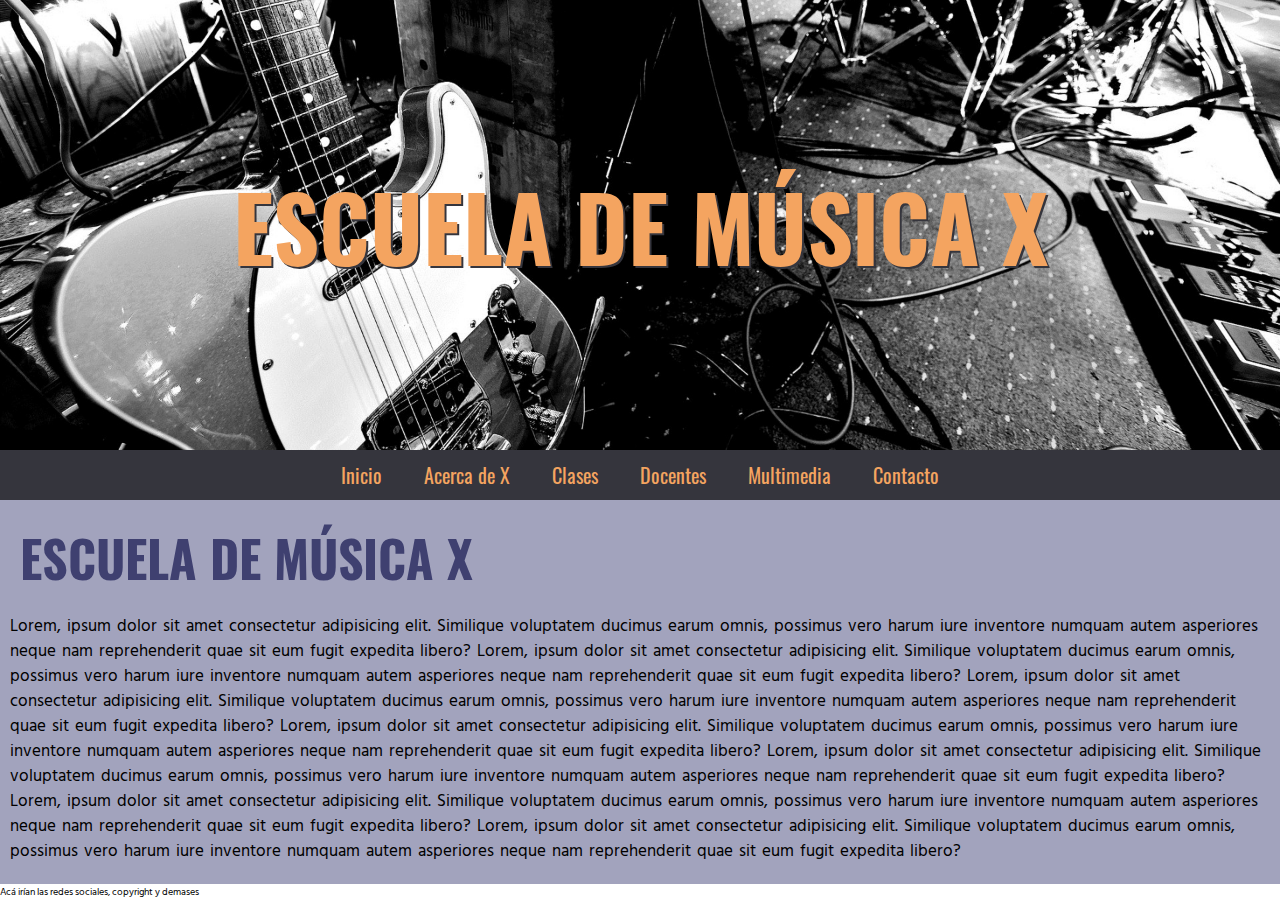
<file: index.html>
<!DOCTYPE html>
<html lang="en">

<head>
    <meta charset="UTF-8">
    <meta http-equiv="X-UA-Compatible" content="IE=edge">
    <meta name="viewport" content="width=device-width, initial-scale=1.0">
    <link rel="stylesheet" href="stylesheet.css">
    <title>X - Escuela de música</title>
</head>

<body>

    <header>
        <div class="coverImg">
            <a href="index.html" class="logo">Escuela de música X</a>
        </div>


        <nav>
            <ul>
                <li><a href="index.html">Inicio</a></li>
                <li><a href="sobre_nosotros.html">Acerca de X</a></li>
                <li><a href="clases.html">Clases</a>
                    <ul>
                        <li><a href="#guitar">Guitarra</a></li>
                        <li><a href="#bass">Bajo</a></li>
                        <li><a href="#drums">Batería</a></li>
                        <li><a href="#piano">Piano</a></li>
                    </ul>
                </li>
                <li><a href="profesores.html">Docentes</a></li>
                <li><a href="multimedia.html">Multimedia</a></li>
                <li><a href="contacto.html">Contacto</a></li>
            </ul>
        </nav>


    </header>

    <section class="background">
        <h1 class="title">Escuela de Música X</h1>

        <div>
            <p class="regularText">Lorem, ipsum dolor sit amet consectetur adipisicing elit. Similique voluptatem
                ducimus
                earum omnis, possimus
                vero harum iure inventore numquam autem asperiores neque nam reprehenderit quae sit eum fugit expedita
                libero?
                Lorem, ipsum dolor sit amet consectetur adipisicing elit. Similique voluptatem ducimus earum omnis,
                possimus
                vero harum iure inventore numquam autem asperiores neque nam reprehenderit quae sit eum fugit expedita
                libero?
                Lorem, ipsum dolor sit amet consectetur adipisicing elit. Similique voluptatem ducimus earum omnis,
                possimus
                vero harum iure inventore numquam autem asperiores neque nam reprehenderit quae sit eum fugit expedita
                libero?
                Lorem, ipsum dolor sit amet consectetur adipisicing elit. Similique voluptatem ducimus earum omnis,
                possimus
                vero harum iure inventore numquam autem asperiores neque nam reprehenderit quae sit eum fugit expedita
                libero?
                Lorem, ipsum dolor sit amet consectetur adipisicing elit. Similique voluptatem ducimus earum omnis,
                possimus
                vero harum iure inventore numquam autem asperiores neque nam reprehenderit quae sit eum fugit expedita
                libero?
                Lorem, ipsum dolor sit amet consectetur adipisicing elit. Similique voluptatem ducimus earum omnis,
                possimus
                vero harum iure inventore numquam autem asperiores neque nam reprehenderit quae sit eum fugit expedita
                libero?
                Lorem, ipsum dolor sit amet consectetur adipisicing elit. Similique voluptatem ducimus earum omnis,
                possimus
                vero harum iure inventore numquam autem asperiores neque nam reprehenderit quae sit eum fugit expedita
                libero?</p>
        </div>
    </section>
    <footer>
        <div>Acá irían las redes sociales, copyright y demases</div>
    </footer>
</body>

</html>
</file>
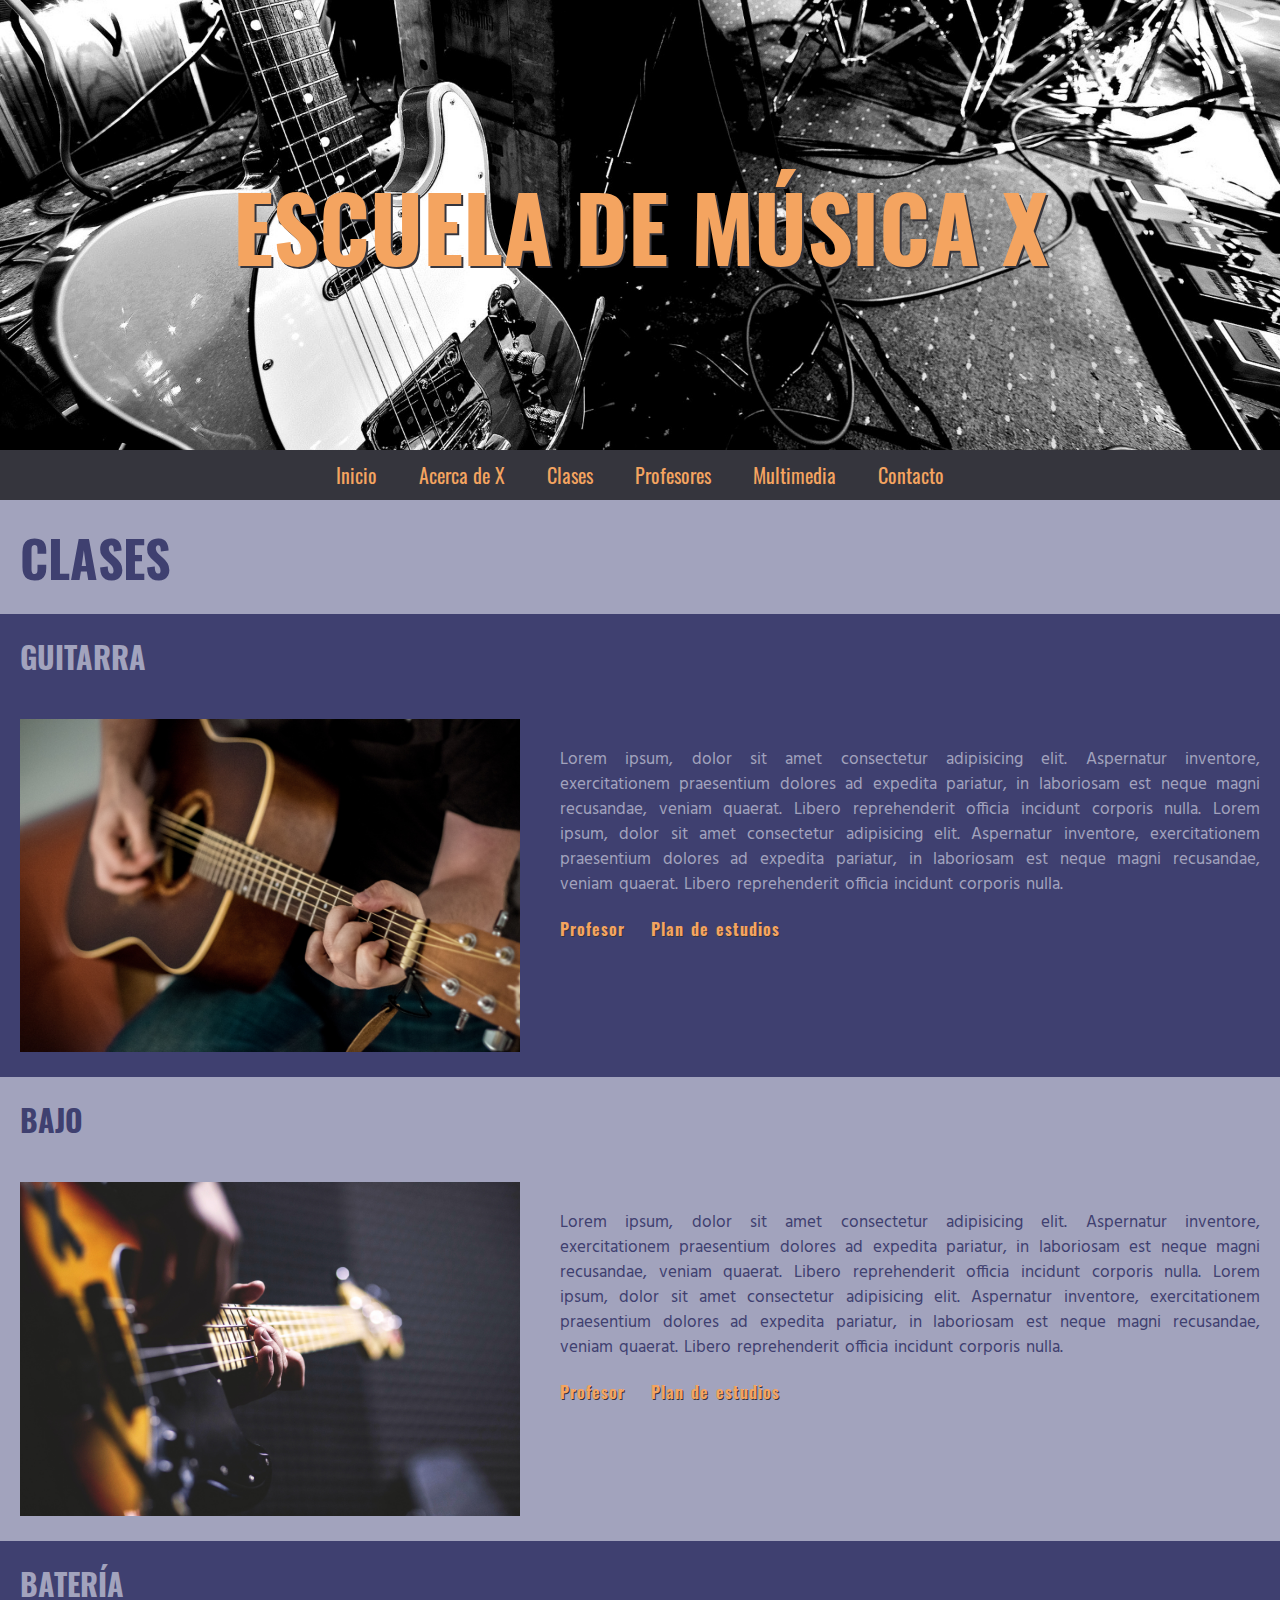
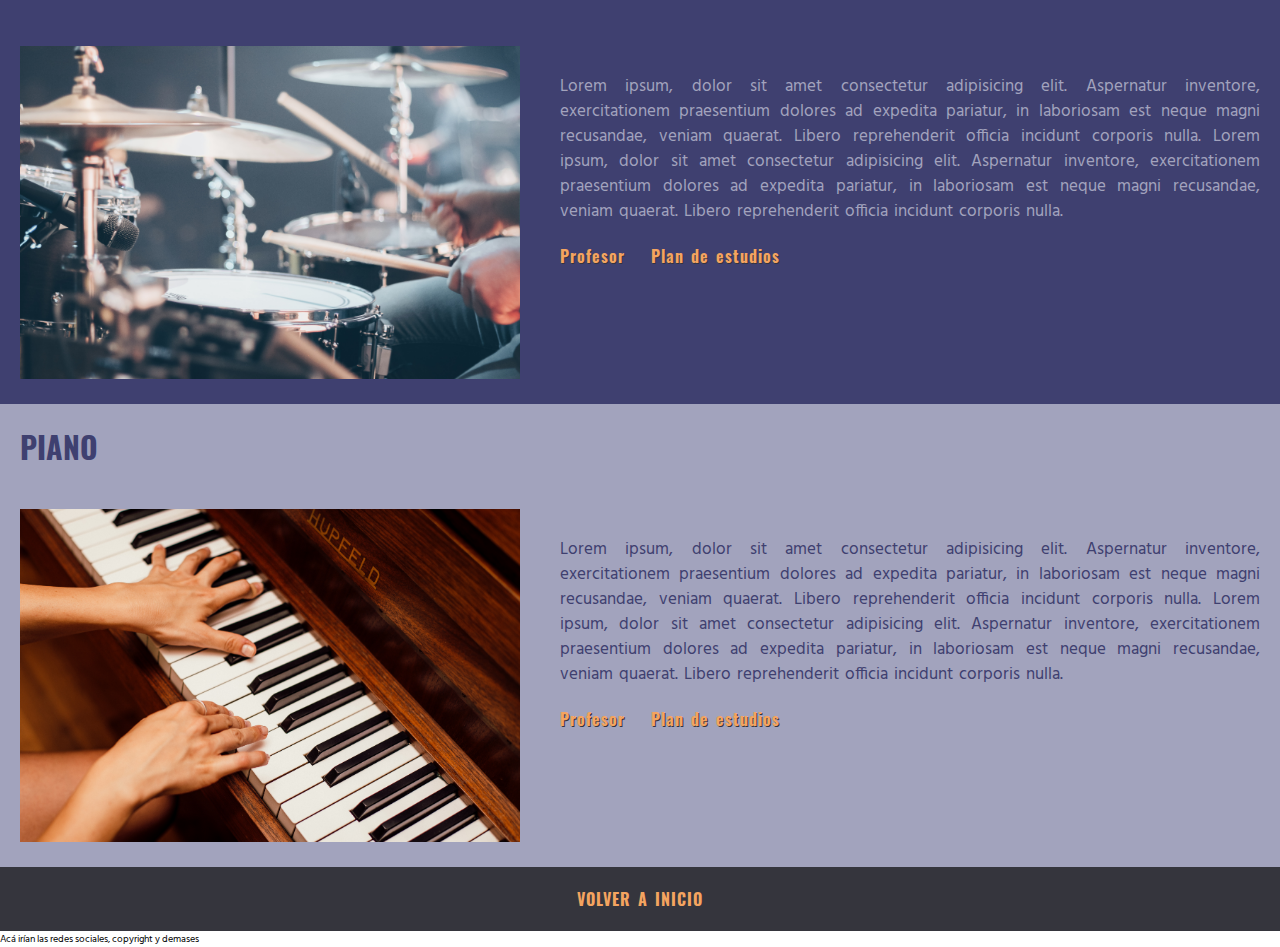
<file: clases.html>
<!DOCTYPE html>
<html lang="en">

<head>
    <meta charset="UTF-8">
    <meta http-equiv="X-UA-Compatible" content="IE=edge">
    <meta name="viewport" content="width=device-width, initial-scale=1.0">
    <link rel="stylesheet" href="stylesheet.css">
    <title>X - Clases</title>
</head>

<body>

    <header>
        <div class="coverImg">
            <a href="index.html" class="logo">Escuela de música X</a>
        </div>

        <nav>
            <ul>
                <li><a href="index.html">Inicio</a></li>
                <li><a href="sobre_nosotros.html">Acerca de X</a></li>
                <li><a href="clases.html">Clases</a>
                    <ul>
                        <li><a href="#guitar">Guitarra</a></li>
                        <li><a href="#bass">Bajo</a></li>
                        <li><a href="#drums">Batería</a></li>
                        <li><a href="#piano">Piano</a></li>
                    </ul>
                </li>
                <li><a href="profesores.html">Profesores</a></li>
                <li><a href="multimedia.html">Multimedia</a></li>
                <li><a href="contacto.html">Contacto</a></li>
            </ul>
        </nav>

    </header>

    <h1>Clases</h1>

    <!--Tabla Oculta con Class-->
    <section class="hide">
        <div style="background-color: #3F4070; padding: 50px 0;">
            <table border="3" cellpadding="0" cellspacing="3" style="background-color: #A2A3BD;">
                <tr>
                    <!-- inicio de fila-->
                    <th>Instrumento</th>
                    <th>Días</th>
                    <th>Profes</th>
                </tr><!-- cierre de fila-->
                <tr>
                    <!-- inicio de fila-->
                    <td>
                        <a href="#guitar"><img src="img/guitar.jpg" alt="guitar" class="instrumentImg"></a>
                    </td>
                    <td>
                        <ul>
                            <li>Lunes</li>
                            <li>Miércoles</li>
                            <li>Viernes</li>
                        </ul>
                    </td>
                    <td>
                        <ul>
                            <li>Juan Pérez</li>
                        </ul>
                    </td>
                </tr><!-- cierre de fila-->
                <tr>
                    <!-- inicio de fila-->
                    <td>
                        <a href="#bass"><img src="img/bass.jpg" alt="bass" class="instrumentImg"></a>
                    </td>
                    <td>
                        <ul>
                            <li>Lunes</li>
                            <li>Miércoles</li>
                            <li>Viernes</li>
                        </ul>
                    </td>
                    <td>
                        <ul>
                            <li>Juana Pérez</li>
                        </ul>
                    </td>
                </tr><!-- cierre de fila-->
                <tr>
                    <!-- inicio de fila-->
                    <td>
                        <a href="piano"><img src="img/piano.jpg" alt="piano" class="instrumentImg"></a>
                    </td>
                    <td>
                        <ul>
                            <li>Martes</li>
                            <li>Jueves</li>
                            <li>Sábados</li>
                        </ul>
                    </td>
                    <td>
                        <ul>
                            <li>Juan López</li>
                        </ul>
                    </td>
                </tr><!-- cierre de fila-->
                <tr>
                    <!-- inicio de fila-->
                    <td>
                        <a href="#drums"><img src="img/drumset.jpg" alt="drumset" class="instrumentImg"></a>
                    </td>
                    <td>
                        <ul>
                            <li>Martes</li>
                            <li>Jueves</li>
                            <li>Sábados</li>
                        </ul>
                    </td>
                    <td>
                        <ul>
                            <li>Juana López</li>
                        </ul>
                    </td>
                </tr><!-- cierre de fila-->
            </table>
        </div>
    </section>

    <section>
        <div class="background">

            <div class="flexPadre" style="background-color: #3F4070;">
                <div>
                    <h2 class="subtitle" id="guitar" style="color: #A2A3BD;">Guitarra</h2>
                    <img src="img/guitar.jpg" alt="guitar_image" class="image">
                </div>
                <div class="textRight flexClases">
                    <p style="color: #A2A3BD">Lorem ipsum, dolor sit amet consectetur adipisicing elit. Aspernatur
                    inventore, exercitationem praesentium dolores ad expedita pariatur, in laboriosam est neque
                    magni recusandae, veniam quaerat. Libero reprehenderit officia incidunt corporis nulla. Lorem
                    ipsum, dolor sit amet consectetur adipisicing elit. Aspernatur inventore, exercitationem
                    praesentium dolores ad expedita pariatur, in laboriosam est neque magni recusandae, veniam
                    quaerat. Libero reprehenderit officia incidunt corporis nulla.</p>
                    <div style="padding-top: 20px;">
                        <a href="#guitar-professor" class="linkClases">Profesor</a>
                        <a href="#" class="linkClases">Plan de estudios</a>
                    </div>
                </div>
            </div>

            <div class="flexPadre">
                <div>
                    <h2 id="bass" style="color: #3F4070;">Bajo</h2>
                    <img src="img/bass.jpg" alt="bass_image" class="image">
                </div>
                <div class="textRight flexClases">
                    <p style="color: #3F4070;">Lorem ipsum, dolor sit amet consectetur adipisicing elit. Aspernatur
                    inventore, exercitationem praesentium dolores ad expedita pariatur, in laboriosam est neque
                    magni recusandae, veniam quaerat. Libero reprehenderit officia incidunt corporis nulla. Lorem
                    ipsum, dolor sit amet consectetur adipisicing elit. Aspernatur inventore, exercitationem
                    praesentium dolores ad expedita pariatur, in laboriosam est neque magni recusandae, veniam
                    quaerat. Libero reprehenderit officia incidunt corporis nulla.</p>
                    <div style="padding-top: 20px;">
                        <a href="#guitar-professor" class="linkClases">Profesor</a>
                        <a href="#" class="linkClases">Plan de estudios</a>
                    </div>
                </div>
            </div>

            <div class="flexPadre" style="background-color: #3F4070;">
                <div>
                    <h2 class="subtitle" id="drums" style="color: #A2A3BD;">Batería</h2>
                    <img src="img/drumset.jpg" alt="drums_image" class="image">
                </div>
                <div class="textRight flexClases">
                    <p style="color: #A2A3BD">Lorem ipsum, dolor sit amet consectetur adipisicing elit. Aspernatur
                    inventore, exercitationem praesentium dolores ad expedita pariatur, in laboriosam est neque
                    magni recusandae, veniam quaerat. Libero reprehenderit officia incidunt corporis nulla. Lorem
                    ipsum, dolor sit amet consectetur adipisicing elit. Aspernatur inventore, exercitationem
                    praesentium dolores ad expedita pariatur, in laboriosam est neque magni recusandae, veniam
                    quaerat. Libero reprehenderit officia incidunt corporis nulla.</p>
                    <div style="padding-top: 20px;">
                        <a href="#drums-professor" class="linkClases">Profesor</a>
                        <a href="#" class="linkClases">Plan de estudios</a>
                    </div>
                </div>
            </div>

            <div class="flexPadre">
                <div>
                    <h2 id="piano" style="color: #3F4070;">Piano</h2>
                    <img src="img/piano.jpg" alt="piano_image" class="image">
                </div>
                <div class="textRight flexClases">
                    <p style="color: #3F4070;">Lorem ipsum, dolor sit amet consectetur adipisicing elit. Aspernatur
                    inventore, exercitationem praesentium dolores ad expedita pariatur, in laboriosam est neque
                    magni recusandae, veniam quaerat. Libero reprehenderit officia incidunt corporis nulla. Lorem
                    ipsum, dolor sit amet consectetur adipisicing elit. Aspernatur inventore, exercitationem
                    praesentium dolores ad expedita pariatur, in laboriosam est neque magni recusandae, veniam
                    quaerat. Libero reprehenderit officia incidunt corporis nulla.</p>
                    <div style="padding-top: 20px;">
                        <a href="#piano-professor" class="linkClases">Profesor</a>
                        <a href="#" class="linkClases">Plan de estudios</a>
                    </div>
                </div>
            </div>


        </div>
    </section>

    <div class="divInicio">
        <a href="index.html" class="inicioVolver">Volver a inicio</a>
    </div>

    <footer>
        <div>Acá irían las redes sociales, copyright y demases</div>
    </footer>
</body>

</html>
</file>
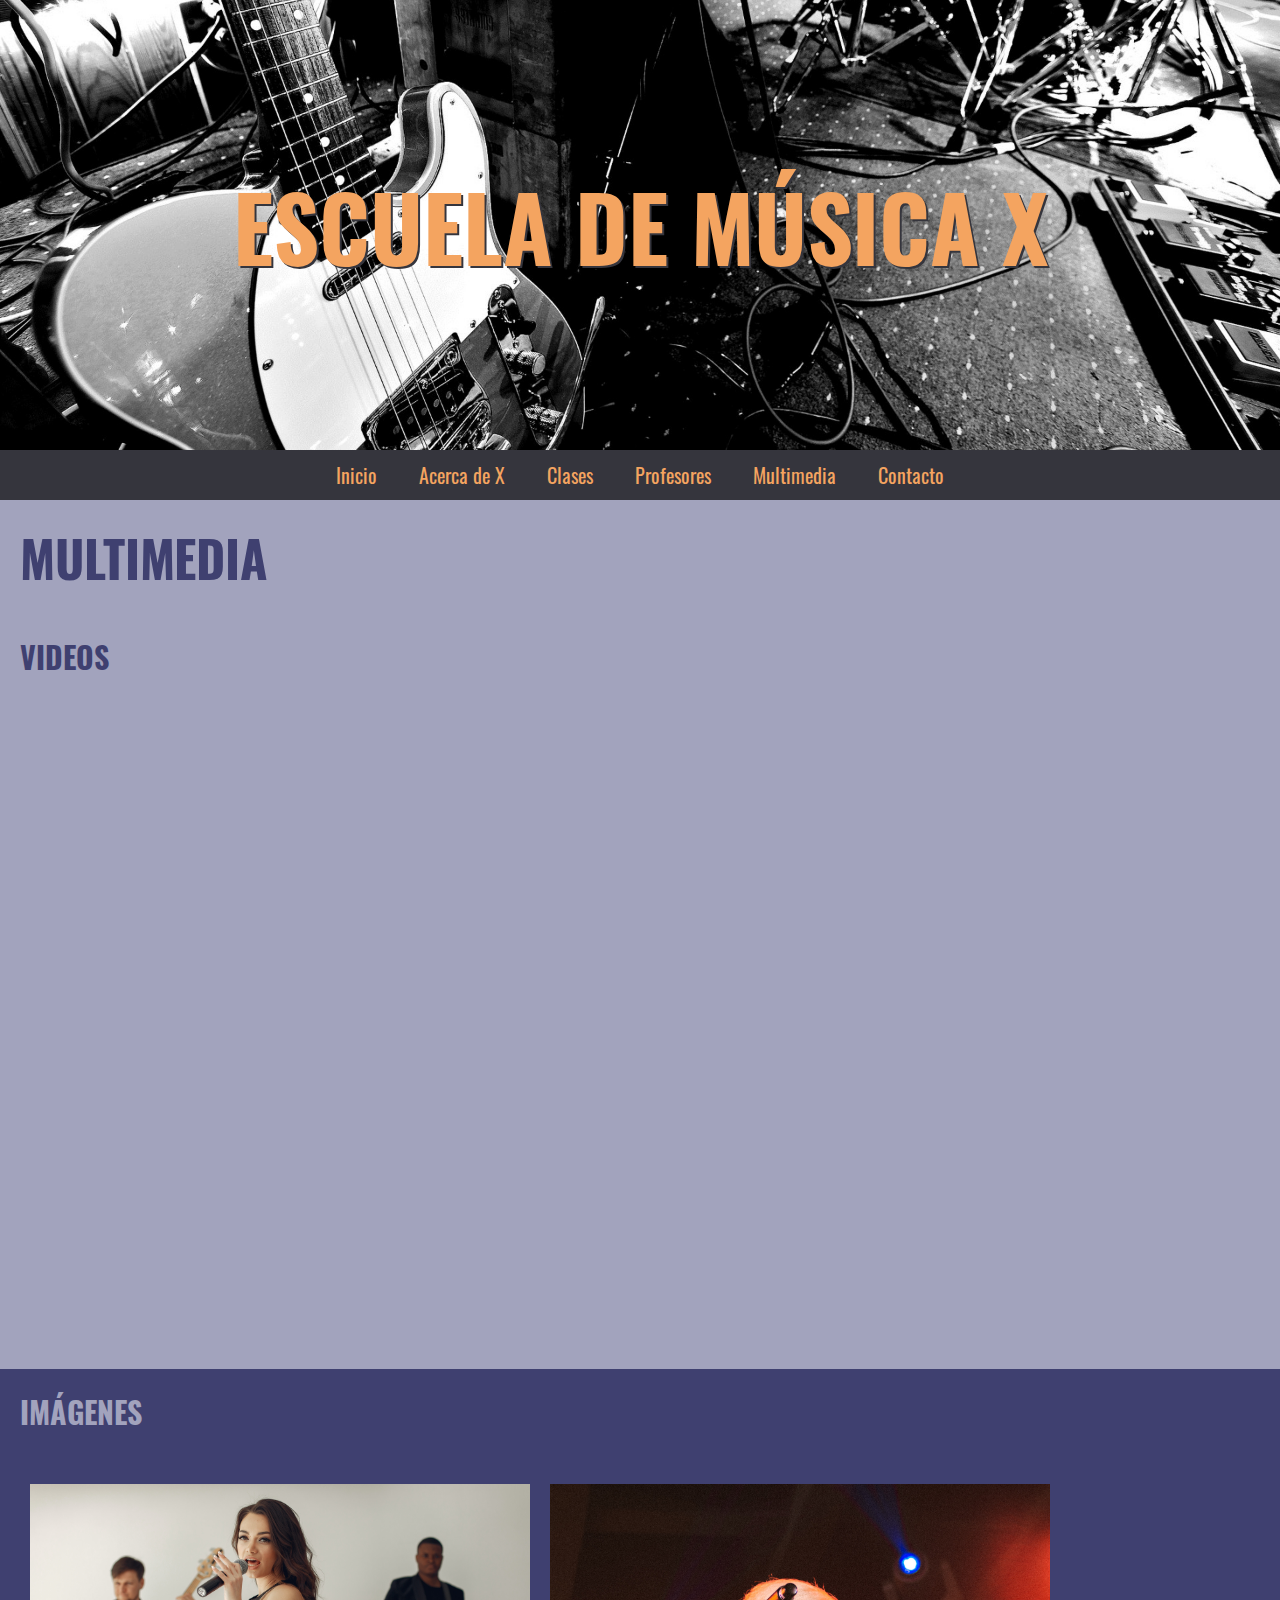
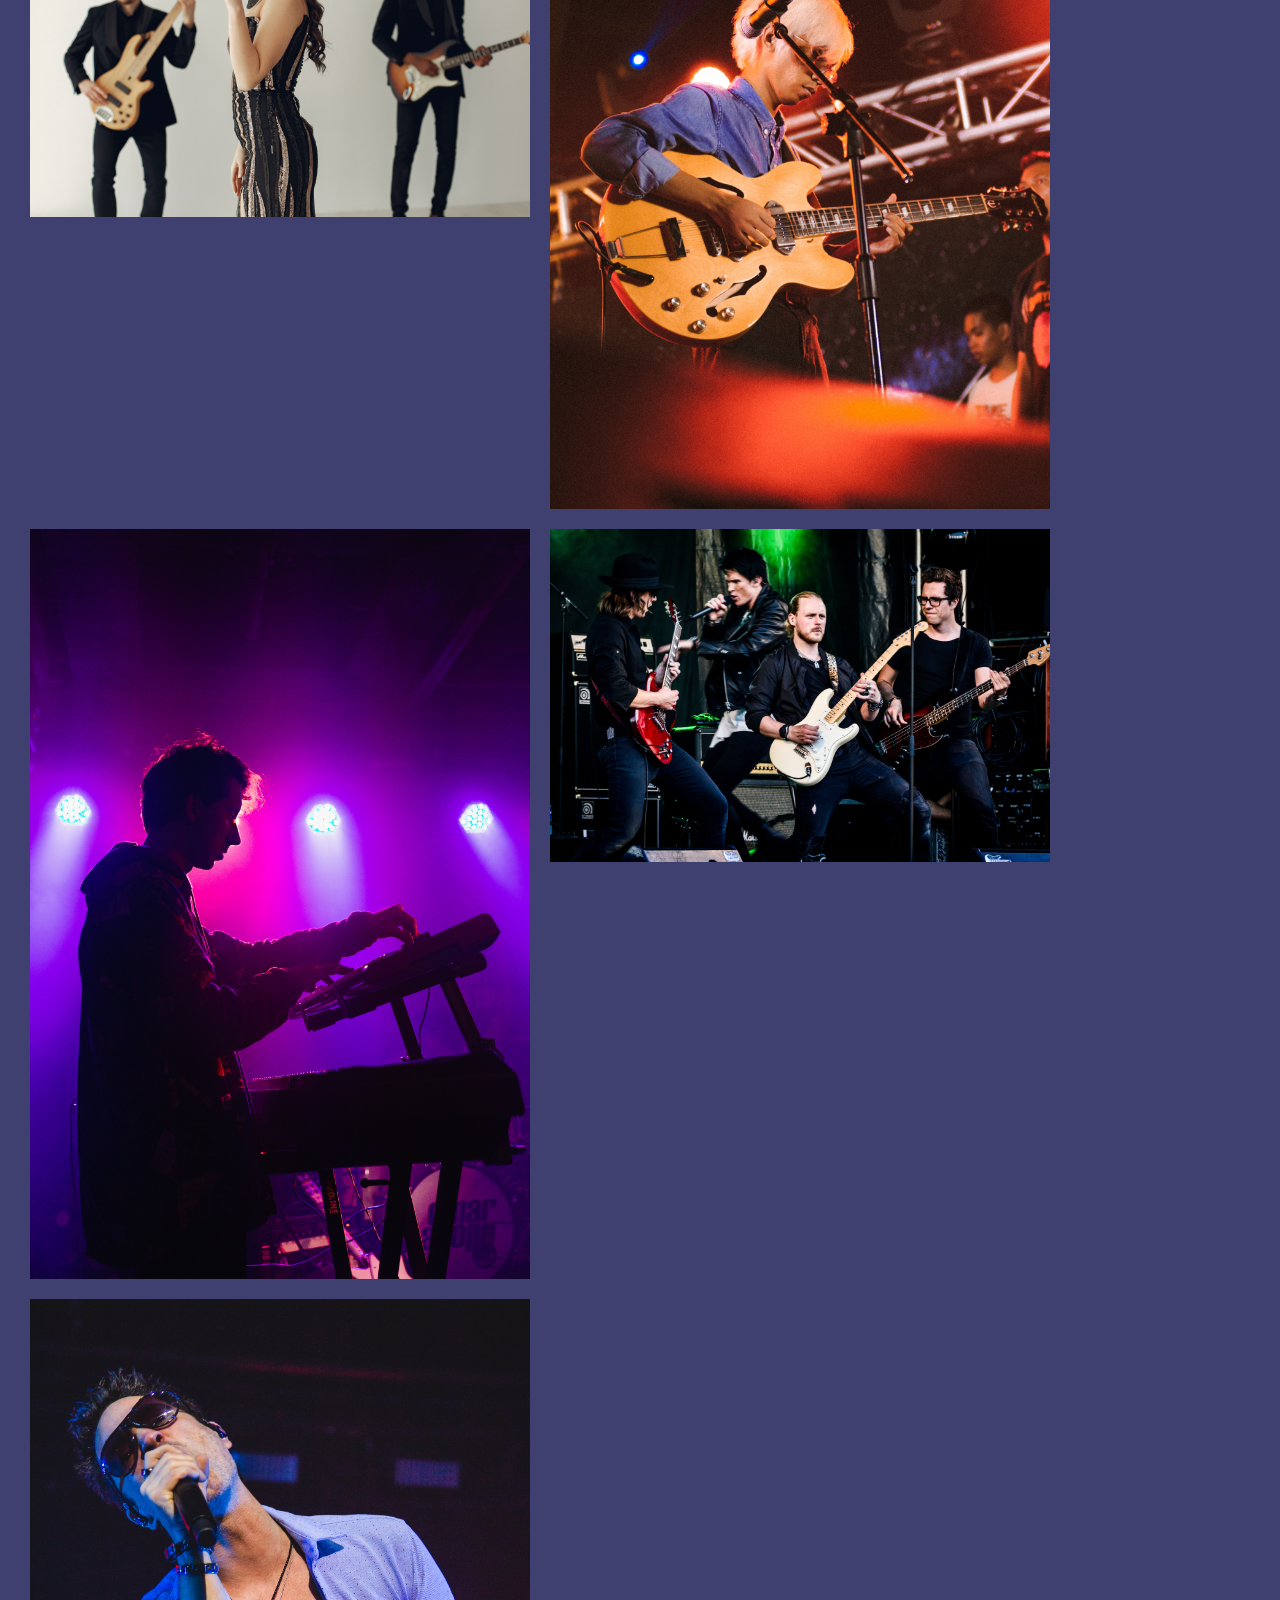
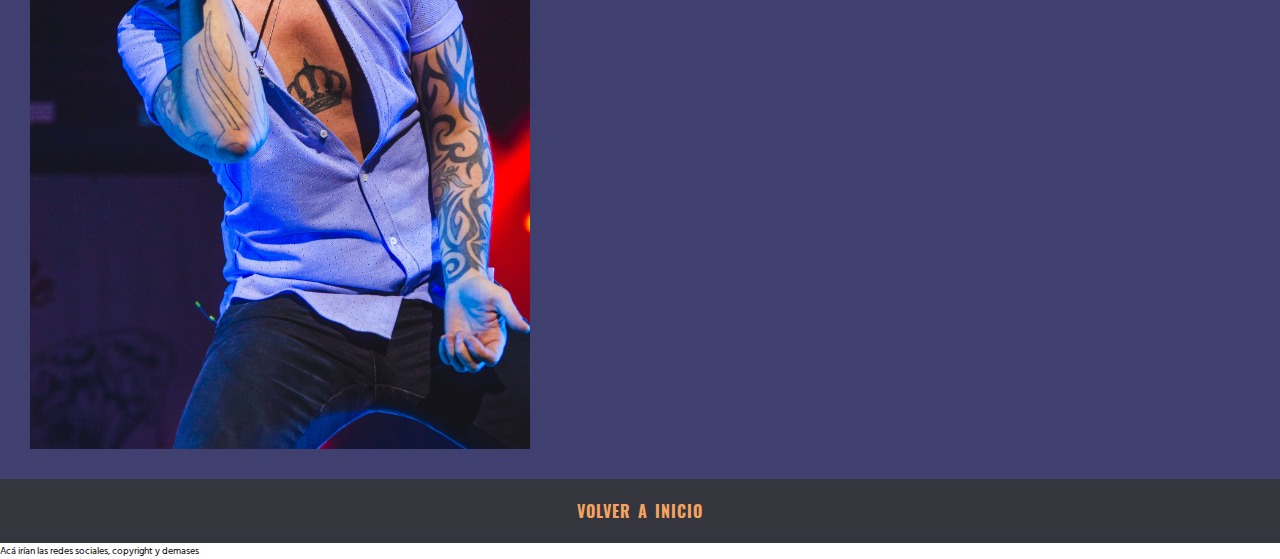
<file: multimedia.html>
<!DOCTYPE html>
<html lang="en">

<head>
    <meta charset="UTF-8">
    <meta http-equiv="X-UA-Compatible" content="IE=edge">
    <meta name="viewport" content="width=device-width, initial-scale=1.0">
    <link rel="stylesheet" href="stylesheet.css">
    <title>X - Multimedia</title>
</head>

<body>

    <header>
        <div class="coverImg">
            <a href="index.html" class="logo">Escuela de música X</a>
        </div>

        <nav>
            <ul>
                <li><a href="index.html">Inicio</a></li>
                <li><a href="sobre_nosotros.html">Acerca de X</a></li>
                <li><a href="clases.html">Clases</a>
                    <ul>
                        <li><a href="#guitar">Guitarra</a></li>
                        <li><a href="#bass">Bajo</a></li>
                        <li><a href="#drums">Batería</a></li>
                        <li><a href="#piano">Piano</a></li>
                    </ul>
                </li>
                <li><a href="profesores.html">Profesores</a></li>
                <li><a href="multimedia.html">Multimedia</a></li>
                <li><a href="contacto.html">Contacto</a></li>
            </ul>
        </nav>

    </header>

    <h1>Multimedia</h1>

    <section class="background">

        <h2>Videos</h2>

        <div class="flexPadreMultimedia">
            <iframe width="560" height="315" src="https://www.youtube.com/embed/4jc9ORQ03Ts"
                title="YouTube video player" frameborder="0"
                allow="accelerometer; autoplay; clipboard-write; encrypted-media; gyroscope; picture-in-picture"
                allowfullscreen></iframe>

            <iframe width="560" height="315" src="https://www.youtube.com/embed/kk0WRHV_vt8"
                title="YouTube video player" frameborder="0"
                allow="accelerometer; autoplay; clipboard-write; encrypted-media; gyroscope; picture-in-picture"
                allowfullscreen></iframe>

            <iframe width="560" height="315" src="https://www.youtube.com/embed/UZPX9KQbwsg?start=4"
                title="YouTube video player" frameborder="0"
                allow="accelerometer; autoplay; clipboard-write; encrypted-media; gyroscope; picture-in-picture"
                allowfullscreen></iframe>

            <iframe width="560" height="315" src="https://www.youtube.com/embed/fzwfmIFUzmQ?start=56"
                title="YouTube video player" frameborder="0"
                allow="accelerometer; autoplay; clipboard-write; encrypted-media; gyroscope; picture-in-picture"
                allowfullscreen></iframe>

        </div>
    </section>

    <section style="background-color: #3F4070;">

        <h2 style="color: #A2A3BD;">Imágenes</h2>

        <div style="padding: 20px;" class="flexPadreMultimedia">

            <img src="img/female_singer.jpg" alt="female_singer" class="imageMultimedia">

            <img src="img/guitar_player.jpg" alt="guitar_player" class="imageMultimedia">

            <img src="img/piano_player.jpg" alt="piano_player" class="imageMultimedia">

            <img src="img/rock_band.jpg" alt="rock_band" class="imageMultimedia">

            <img src="img/male_singer.jpg" alt="male_singer" class="imageMultimedia">
        </div>
    </section>


    <div class="divInicio">
        <a href="index.html" class="inicioVolver">Volver a inicio</a>
    </div>

    <footer>
        <div>Acá irían las redes sociales, copyright y demases</div>
    </footer>
</body>

</html>
</file>
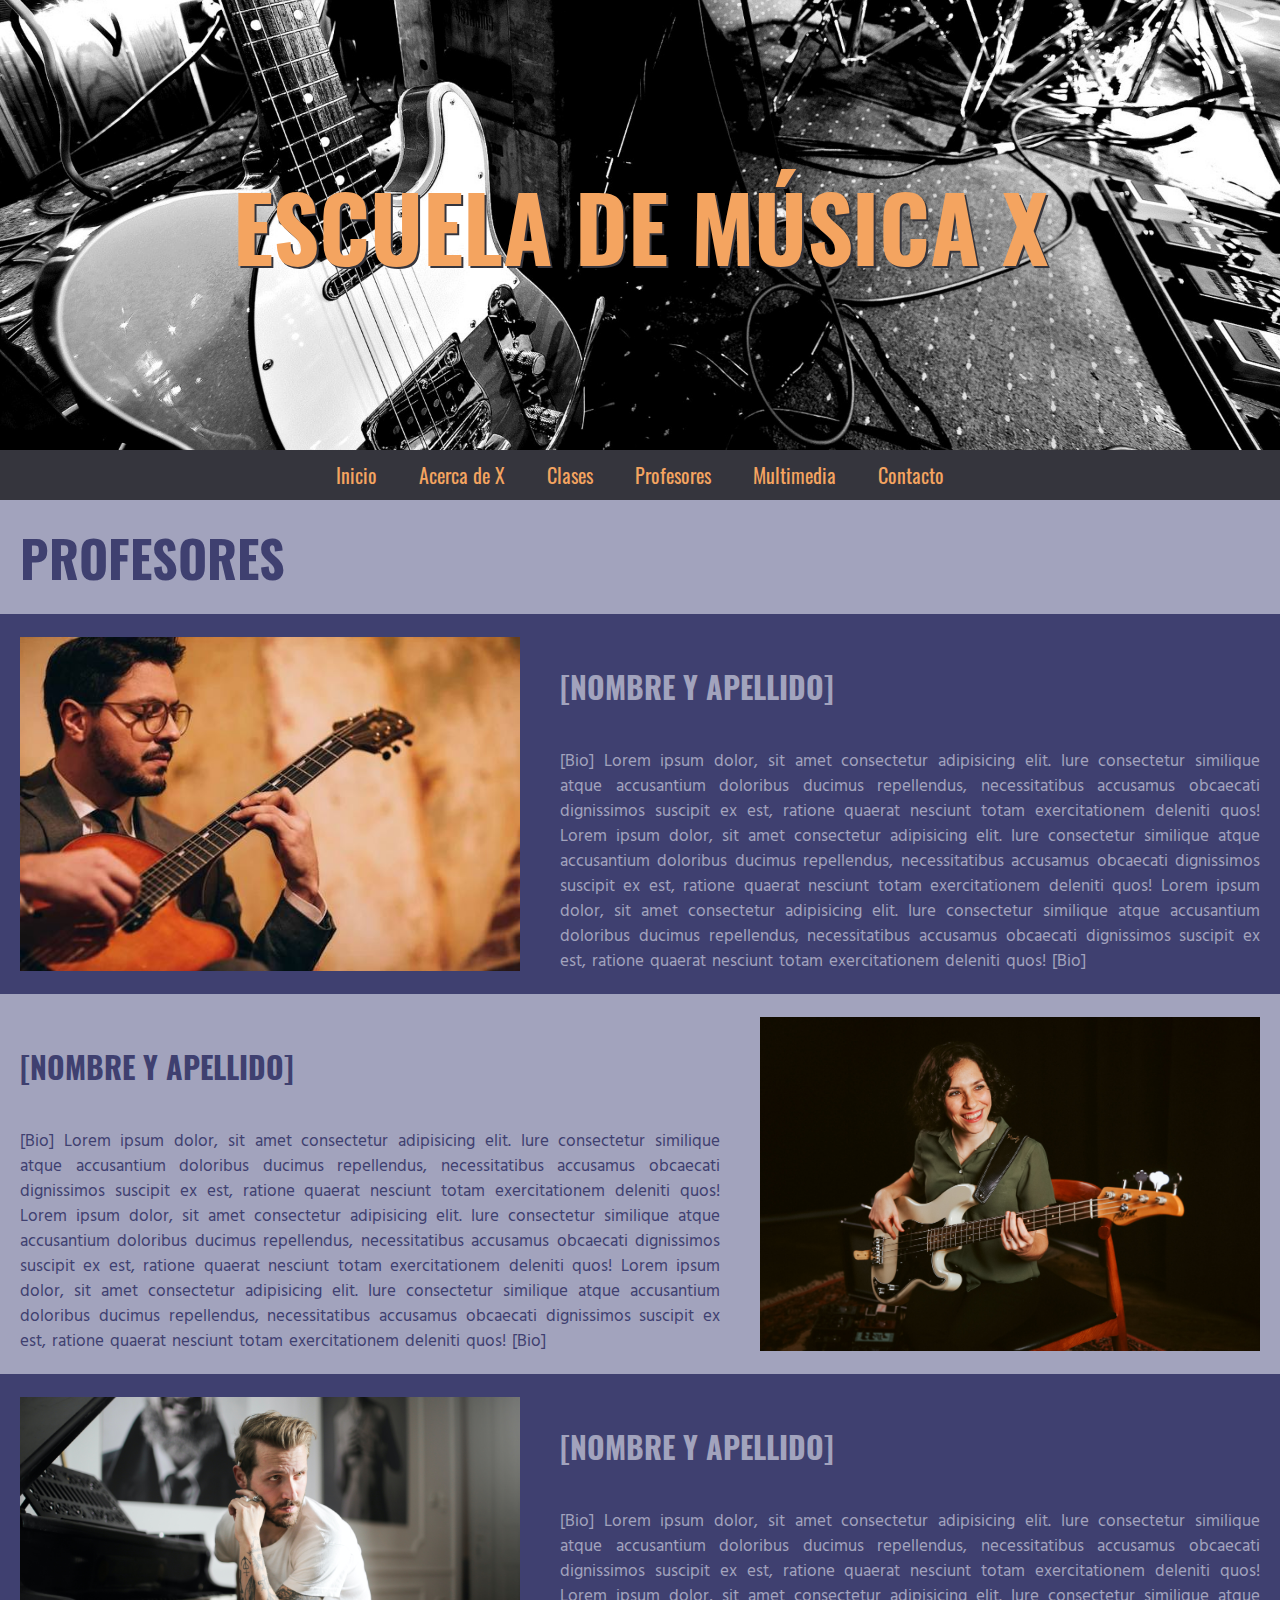
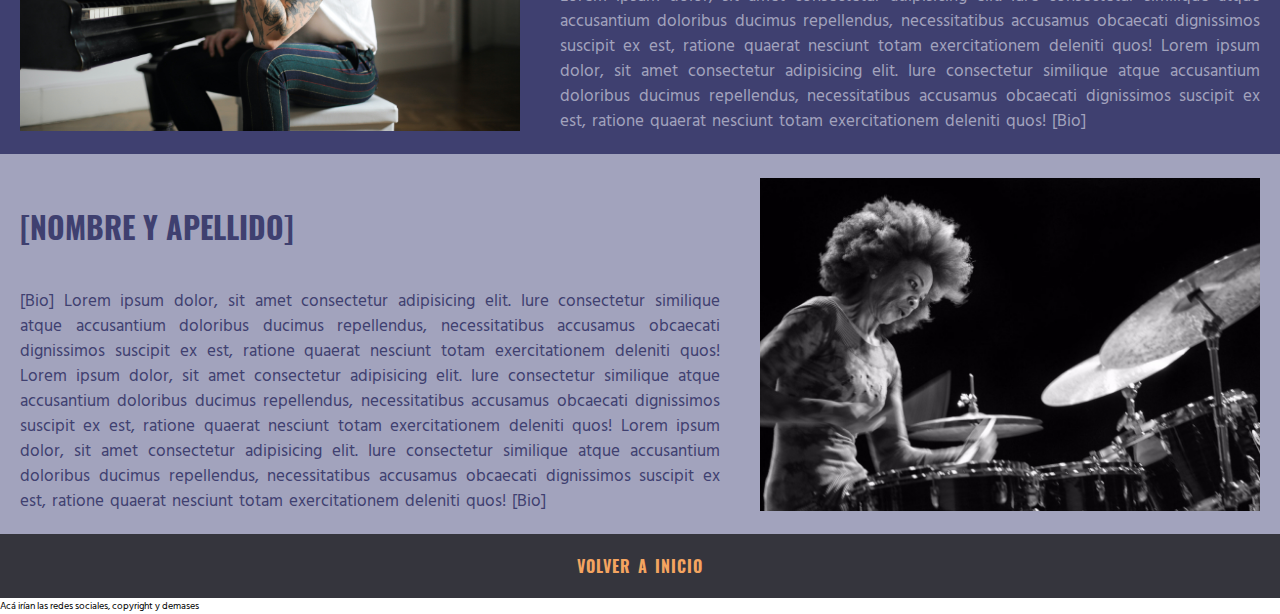
<file: profesores.html>
<!DOCTYPE html>
<html lang="en">

<head>
    <meta charset="UTF-8">
    <meta http-equiv="X-UA-Compatible" content="IE=edge">
    <meta name="viewport" content="width=device-width, initial-scale=1.0">
    <link rel="stylesheet" href="stylesheet.css">
    <title>X - Profesores</title>
</head>

<body>

    <header>
        <div class="coverImg">
            <a href="index.html" class="logo">Escuela de música X</a>
        </div>

        <nav>
            <ul>
                <li><a href="index.html">Inicio</a></li>
                <li><a href="sobre_nosotros.html">Acerca de X</a></li>
                <li><a href="clases.html">Clases</a>
                    <ul>
                        <li><a href="#guitar">Guitarra</a></li>
                        <li><a href="#bass">Bajo</a></li>
                        <li><a href="#drums">Batería</a></li>
                        <li><a href="#piano">Piano</a></li>
                    </ul>
                </li>
                <li><a href="profesores.html">Profesores</a></li>
                <li><a href="multimedia.html">Multimedia</a></li>
                <li><a href="contacto.html">Contacto</a></li>
            </ul>
        </nav>

    </header>

    <section class="background">

        <h1>Profesores</h1>

        <div class="flexPadre"  style="background-color: #3F4070;" id="guitar-professor">
            <img src="faculty/guitar_faculty.jpg" alt="guitar player" class="image">
            <div>
                <h2 style="margin-top: 30px; color: #A2A3BD;">[Nombre y Apellido]</h2>
                <p class="textRight" style="color: #A2A3BD;">[Bio] Lorem ipsum dolor, sit amet consectetur adipisicing
                    elit. Iure consectetur
                    similique atque accusantium doloribus ducimus repellendus, necessitatibus accusamus obcaecati
                    dignissimos
                    suscipit ex est, ratione quaerat nesciunt totam exercitationem deleniti quos! Lorem ipsum dolor, sit
                    amet
                    consectetur adipisicing elit. Iure consectetur similique atque accusantium doloribus ducimus
                    repellendus,
                    necessitatibus accusamus obcaecati dignissimos suscipit ex est, ratione quaerat nesciunt totam
                    exercitationem deleniti quos! Lorem ipsum dolor, sit amet consectetur adipisicing elit. Iure
                    consectetur
                    similique atque accusantium doloribus ducimus repellendus, necessitatibus accusamus obcaecati
                    dignissimos
                    suscipit ex est, ratione quaerat nesciunt totam exercitationem deleniti quos! [Bio]</p>
            </div>
        </div>

        <div class="flexPadre" id="bass-professor">
            <img src="faculty/bass_faculty.jpg" alt="bass player" class="image" style="order: 1">
            <div>
                <h2 style="color: #3F4070; margin-top: 30px;">[Nombre y Apellido]</h2>
                <p class="textRight" style="color: #3F4070;">[Bio] Lorem ipsum dolor, sit amet consectetur adipisicing
                    elit. Iure consectetur
                    similique atque accusantium doloribus ducimus repellendus, necessitatibus accusamus obcaecati
                    dignissimos
                    suscipit ex est, ratione quaerat nesciunt totam exercitationem deleniti quos! Lorem ipsum dolor, sit
                    amet
                    consectetur adipisicing elit. Iure consectetur similique atque accusantium doloribus ducimus
                    repellendus,
                    necessitatibus accusamus obcaecati dignissimos suscipit ex est, ratione quaerat nesciunt totam
                    exercitationem deleniti quos! Lorem ipsum dolor, sit amet consectetur adipisicing elit. Iure
                    consectetur
                    similique atque accusantium doloribus ducimus repellendus, necessitatibus accusamus obcaecati
                    dignissimos
                    suscipit ex est, ratione quaerat nesciunt totam exercitationem deleniti quos! [Bio]</p>
            </div>
        </div>

        <div class="flexPadre" style="background-color: #3F4070;" id="piano-professor">
            <img src="faculty/piano_faculty.jpg" alt="piano player" class="image">
            <div>
                <h2 style="margin-top: 30px; color: #A2A3BD;">[Nombre y Apellido]</h2>
                <p class="textRight" style="color: #A2A3BD;">[Bio] Lorem ipsum dolor, sit amet consectetur adipisicing
                    elit. Iure consectetur
                    similique atque accusantium doloribus ducimus repellendus, necessitatibus accusamus obcaecati
                    dignissimos
                    suscipit ex est, ratione quaerat nesciunt totam exercitationem deleniti quos! Lorem ipsum dolor, sit
                    amet
                    consectetur adipisicing elit. Iure consectetur similique atque accusantium doloribus ducimus
                    repellendus,
                    necessitatibus accusamus obcaecati dignissimos suscipit ex est, ratione quaerat nesciunt totam
                    exercitationem deleniti quos! Lorem ipsum dolor, sit amet consectetur adipisicing elit. Iure
                    consectetur
                    similique atque accusantium doloribus ducimus repellendus, necessitatibus accusamus obcaecati
                    dignissimos
                    suscipit ex est, ratione quaerat nesciunt totam exercitationem deleniti quos! [Bio]</p>
            </div>
        </div>

        <div class="flexPadre" id="drums-professor">
            <img src="faculty/drums_faculty.jpg" alt="drums player" class="image" style="order: 1">
            <div>
                <h2 style="color: #3F4070; margin-top: 30px;">[Nombre y Apellido]</h2>
                <p class="textRight" style="color: #3F4070;">[Bio] Lorem ipsum dolor, sit amet consectetur adipisicing
                    elit. Iure consectetur
                    similique atque accusantium doloribus ducimus repellendus, necessitatibus accusamus obcaecati
                    dignissimos
                    suscipit ex est, ratione quaerat nesciunt totam exercitationem deleniti quos! Lorem ipsum dolor, sit
                    amet
                    consectetur adipisicing elit. Iure consectetur similique atque accusantium doloribus ducimus
                    repellendus,
                    necessitatibus accusamus obcaecati dignissimos suscipit ex est, ratione quaerat nesciunt totam
                    exercitationem deleniti quos! Lorem ipsum dolor, sit amet consectetur adipisicing elit. Iure
                    consectetur
                    similique atque accusantium doloribus ducimus repellendus, necessitatibus accusamus obcaecati
                    dignissimos
                    suscipit ex est, ratione quaerat nesciunt totam exercitationem deleniti quos! [Bio]</p>
            </div>
        </div>


    </section>

    <div class="divInicio">
        <a href="index.html" class="inicioVolver">Volver a inicio</a>
    </div>

    <footer>
        <div>Acá irían las redes sociales, copyright y demases</div>
    </footer>
</body>

</html>
</file>
<file: stylesheet.css>
* {
    margin: 0px;
    padding: 0px;
    text-decoration: none;
}

@font-face {
    font-family: hind;
    src: url(fonts/Hind/Hind-Regular.ttf);
}

@font-face {
    font-family: oswald;
    src: url(fonts/Oswald/Oswald-VariableFont_wght.ttf);
}

html {
    font-size: 62.5%;;
}

body {
    font-family: hind;
}

/*HEADER*/

nav {
    background-color:#35353D;
}

.logo {
    position: relative;
    top: 50%;
    left: 50%;
    transform: translate(-50%, -50%);
    font-family: oswald;
    font-size: 90px;
    font-weight: bold;
    color: sandybrown;
    text-shadow: 2px 2px #35353D;        
    text-transform: uppercase;
    display: block;
    text-align: center;
    padding: 30px 0;
}

.coverImg {
    width: 100%;
    height: 50vh;
    background-image: url(img/portada2.jpg);
    background-repeat: no-repeat;
    background-position: bottom;
    background-size: cover;
}

header nav ul {
    list-style: none;
    display: block;
    margin: 0 auto;
    text-align: center;
}

header nav ul li {
    display:inline-block;
    position: relative;
    padding: 10px 20px;
}

header nav ul ul {
    position: absolute;
    display: none;
}

header nav ul ul li {
    display: block;
}

header nav ul li:hover ul {
    display: block;
    background-color: #35353D;
}

header nav ul li a {
    font-family: oswald;
    font-size: 20px;
    color: sandybrown;
}

/*BODY*/

.background {
    background-color: #A2A3BD;
}

h1 {
    padding: 20px 0 20px 20px;
    color: #3F4070;
    background-color: #A2A3BD;
    font-size: 50px;
    font-weight: bold;
    font-family: oswald;
    text-transform: uppercase;
}

h2 {
    color: #3F4070;
    font-size: 30px;
    font-weight: bold;
    font-family: oswald;
    text-transform: uppercase;
    padding: 20px;
}

.divInicio {
    background-color: #35353D;        
    text-transform: uppercase;
    text-align: center;
    padding: 20px;
}

.inicioVolver {
    font-family: oswald;
    font-size: 16px;
    letter-spacing: 1px;
    word-spacing: 2px;
    font-weight: bold;
    color: sandybrown;
}

.linkClases {
    font-family: oswald;
    font-size: 16px;
    letter-spacing: 1px;
    word-spacing: 2px;
    font-weight: bold;
    color: sandybrown;
    text-shadow: 1px 1px #35353D;
    padding-right: 20px;
}

.regularText {
    font-size: 1.7rem;
    line-height: 25px;
    word-spacing: 2px;
    padding: 0px 10px 20px 10px;
}

.container {
    height: 480px;
}

.containerAbout {
    padding: 30px;
}

.textRight {
    font-size: 1.7rem;
    line-height: 25px;
    word-spacing: 2px;
    text-align: left;
    padding: 20px;
    text-align: justify;
}

.instrumentImg {
    width: 100px;
}

.image {
    width: 500px;
    padding: 20px;
}

.imageMultimedia {
    width: 500px;
    padding: 10px;
}

iframe {
    padding: 10px 0 10px 20px;
}

.contact {
    display: block;
    margin: 10px 10px 0 20px;
}

/* TABLE */

table {
    margin: 0 auto;
}

table tbody tr td{
    padding: 10px 30px;
    font-size: 1.5rem;
}

/*FLEX*/

.flexPadre {
    display: flex;
    flex-direction: row;
    align-items: center;
    align-content: space-around;
}

.flexClases {
    display: flex;
    flex-direction: column;
}

.flexPadreMultimedia {
    display: flex;
    flex-direction: row;
    flex-wrap: wrap;
    align-items: flex-start;  
}

/*FOOTER*/

/* HIDE CODE */

.hide {
    display: none;
}
</file>
